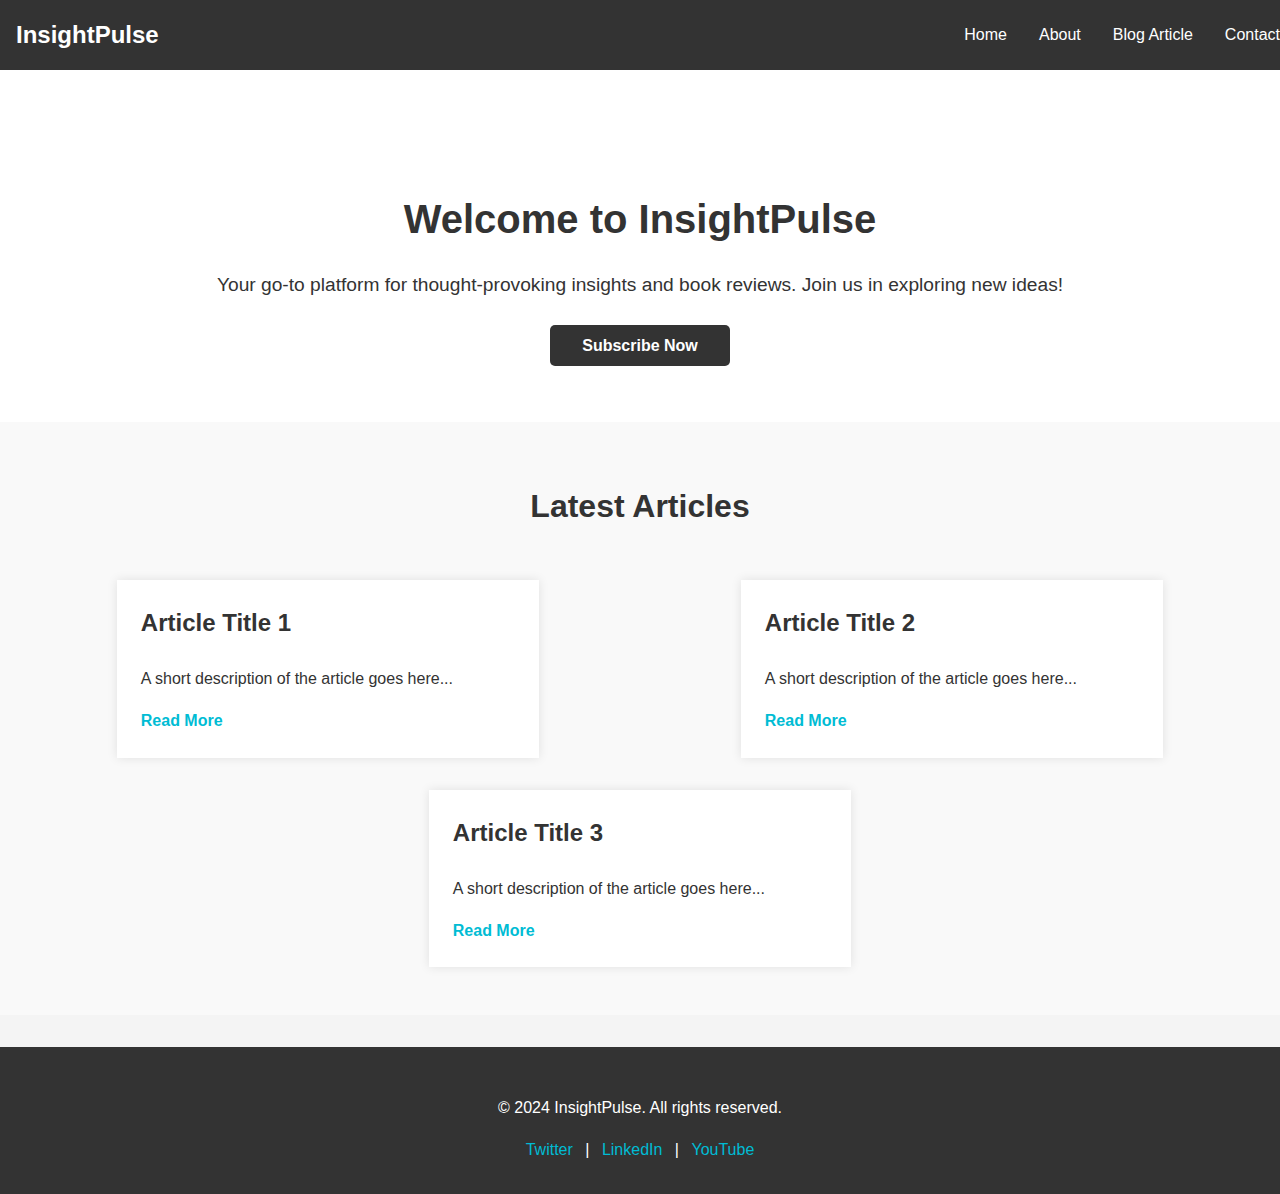
<file: index.html>
<!DOCTYPE html>
<html lang="en">
<head>
    <meta charset="UTF-8">
    <meta name="viewport" content="width=device-width, initial-scale=1.0">
    <title>InsightPulse - Home</title>
    <link rel="stylesheet" href="styles.css">
</head>
<body>
    <!-- Navigation Bar -->
<header>
    <nav class="navbar">
        <div class="logo">InsightPulse</div>
        <ul class="nav-links">
            <li><a href="index.html">Home</a></li>
            <li><a href="#about">About</a></li>
            <li><a href="blog_article.html">Blog Article</a></li>
            <li><a href="#contact">Contact</a></li>
        </ul>
    </nav>
</header>


    <!-- Welcome Section -->
    <section class="welcome">
        <div class="welcome-content">
            <h1>Welcome to InsightPulse</h1>
            <p>Your go-to platform for thought-provoking insights and book reviews. Join us in exploring new ideas!</p>
            <a href="#subscribe" class="button">Subscribe Now</a>
        </div>
    </section>

    <!-- Latest Articles Section -->
    <section class="latest-articles" id="blog">
        <h2>Latest Articles</h2>
        <div class="articles-container">
            <div class="article-card">
                <h3>Article Title 1</h3>
                <p>A short description of the article goes here...</p>
                <a href="#" class="read-more">Read More</a>
            </div>
            <div class="article-card">
                <h3>Article Title 2</h3>
                <p>A short description of the article goes here...</p>
                <a href="#" class="read-more">Read More</a>
            </div>
            <div class="article-card">
                <h3>Article Title 3</h3>
                <p>A short description of the article goes here...</p>
                <a href="#" class="read-more">Read More</a>
            </div>
        </div>
    </section>

    <!-- Footer Section -->
    <footer>
        <p>&copy; 2024 InsightPulse. All rights reserved.</p>
        <div class="social-links">
            <a href="#">Twitter</a> |
            <a href="#">LinkedIn</a> |
            <a href="#">YouTube</a>
        </div>
    </footer>
</body>
</html>
</file>
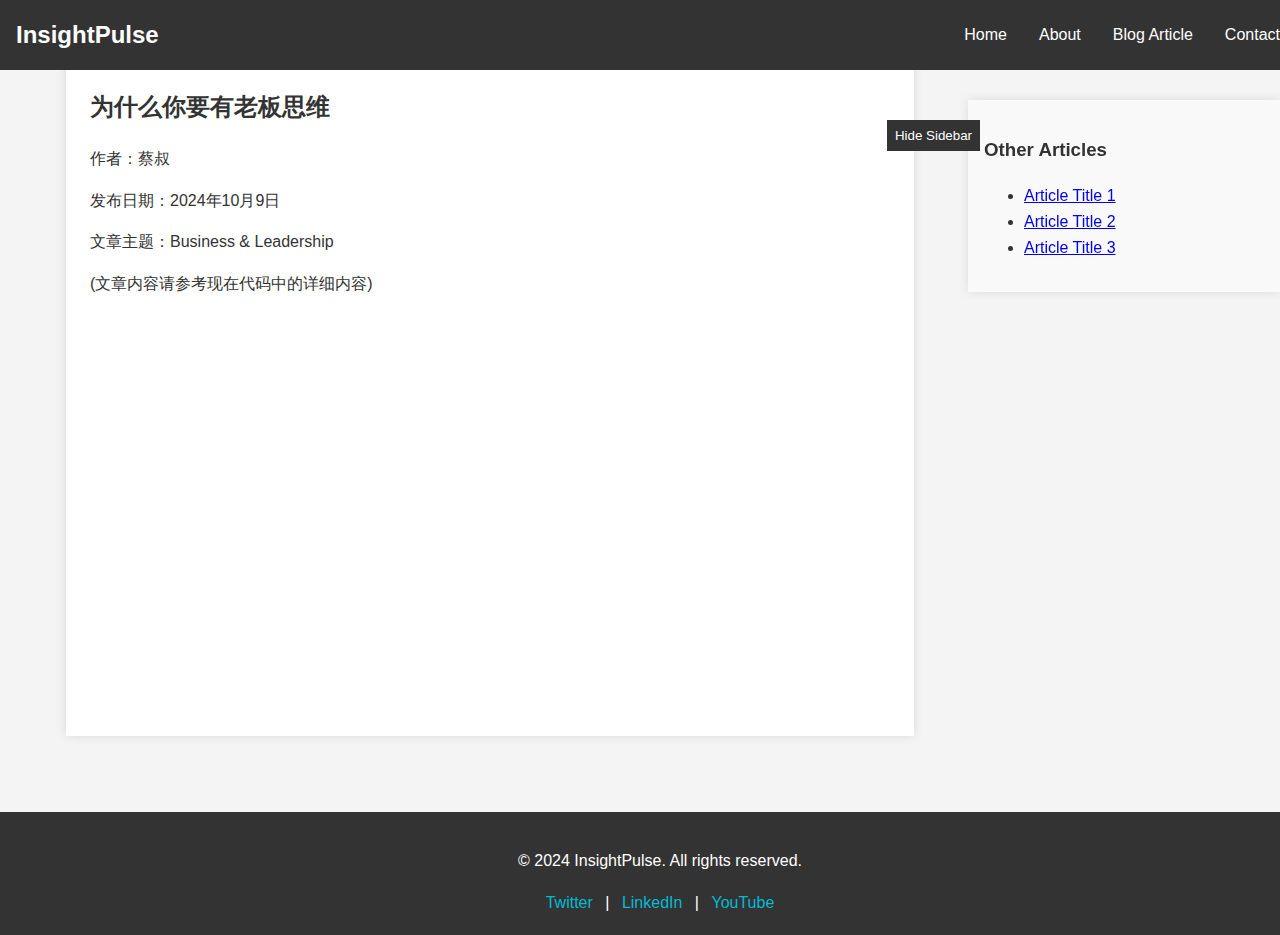
<file: article1.html>
<!DOCTYPE html>
<html lang="en">
<head>
    <meta charset="UTF-8">
    <meta name="viewport" content="width=device-width, initial-scale=1.0">
    <title>为什么你要有老板思维 - InsightPulse</title>
    <link rel="stylesheet" href="styles.css"> <!-- 引用与主页相同的 CSS 文件 -->
    <link rel="stylesheet" href="sidebar.css"> <!-- 引用侧栏的 CSS 文件 -->
    <style>
        body, html {
            height: 100%;
            margin: 0;
        }
        .main-content {
            min-height: calc(100vh - 160px); /* Adjust to ensure footer stays at the bottom */
            display: flex;
            gap: 20px;
            padding: 20px;
        }
        footer {
            background-color: #333;
            color: #fff;
            text-align: center;
            padding: 20px;
            position: relative;
            bottom: 0;
            width: 100%;
        }
        .content-wrapper {
            display: flex;
            flex-direction: column;
            min-height: 100%;
        }
    </style>
</head>
<body>
    <div class="content-wrapper">
        <!-- Navigation Bar -->
        <header>
            <nav class="navbar">
                <div class="logo">InsightPulse</div>
                <ul class="nav-links">
                    <li><a href="index.html">Home</a></li>
                    <li><a href="#about">About</a></li>
                    <li><a href="blog_article.html">Blog Article</a></li>
                    <li><a href="#contact">Contact</a></li>
                </ul>
            </nav>
        </header>

        <!-- Toggle Sidebar Button -->
        <button id="toggleSidebar" class="toggle-sidebar-btn">Hide Sidebar</button>

        <!-- Main Content Section -->
        <div class="main-content">
            <!-- Article Section -->
            <section class="article-content">
                <h2>为什么你要有老板思维</h2>
                <p>作者：蔡叔</p>
                <p>发布日期：2024年10月9日</p>
                <p>文章主题：Business & Leadership</p>
                <p>(文章内容请参考现在代码中的详细内容)</p>
            </section>

            <!-- Sidebar Section -->
            <aside class="sidebar">
                <h3>Other Articles</h3>
                <ul>
                    <li><a href="article2.html">Article Title 1</a></li>
                    <li><a href="article3.html">Article Title 2</a></li>
                    <li><a href="article4.html">Article Title 3</a></li>
                </ul>
            </aside>
        </div>
        
        <!-- Footer Section -->
        <footer>
            <p>&copy; 2024 InsightPulse. All rights reserved.</p>
            <div class="social-links">
                <a href="#">Twitter</a> |
                <a href="#">LinkedIn</a> |
                <a href="#">YouTube</a>
            </div>
        </footer>
    </div>
</body>
<script src="sidebar.js"></script>
<script>
    document.addEventListener('DOMContentLoaded', function () {
        const toggleSidebarBtn = document.getElementById('toggleSidebar');
        const sidebar = document.querySelector('.sidebar');
        const mainContent = document.querySelector('.main-content');

        toggleSidebarBtn.addEventListener('click', function () {
            if (sidebar.style.display === 'none') {
                sidebar.style.display = 'block';
                toggleSidebarBtn.textContent = 'Hide Sidebar';
            } else {
                sidebar.style.display = 'none';
                toggleSidebarBtn.textContent = 'Show Sidebar';
            }
        });
    });
</script>
</html>
</file>
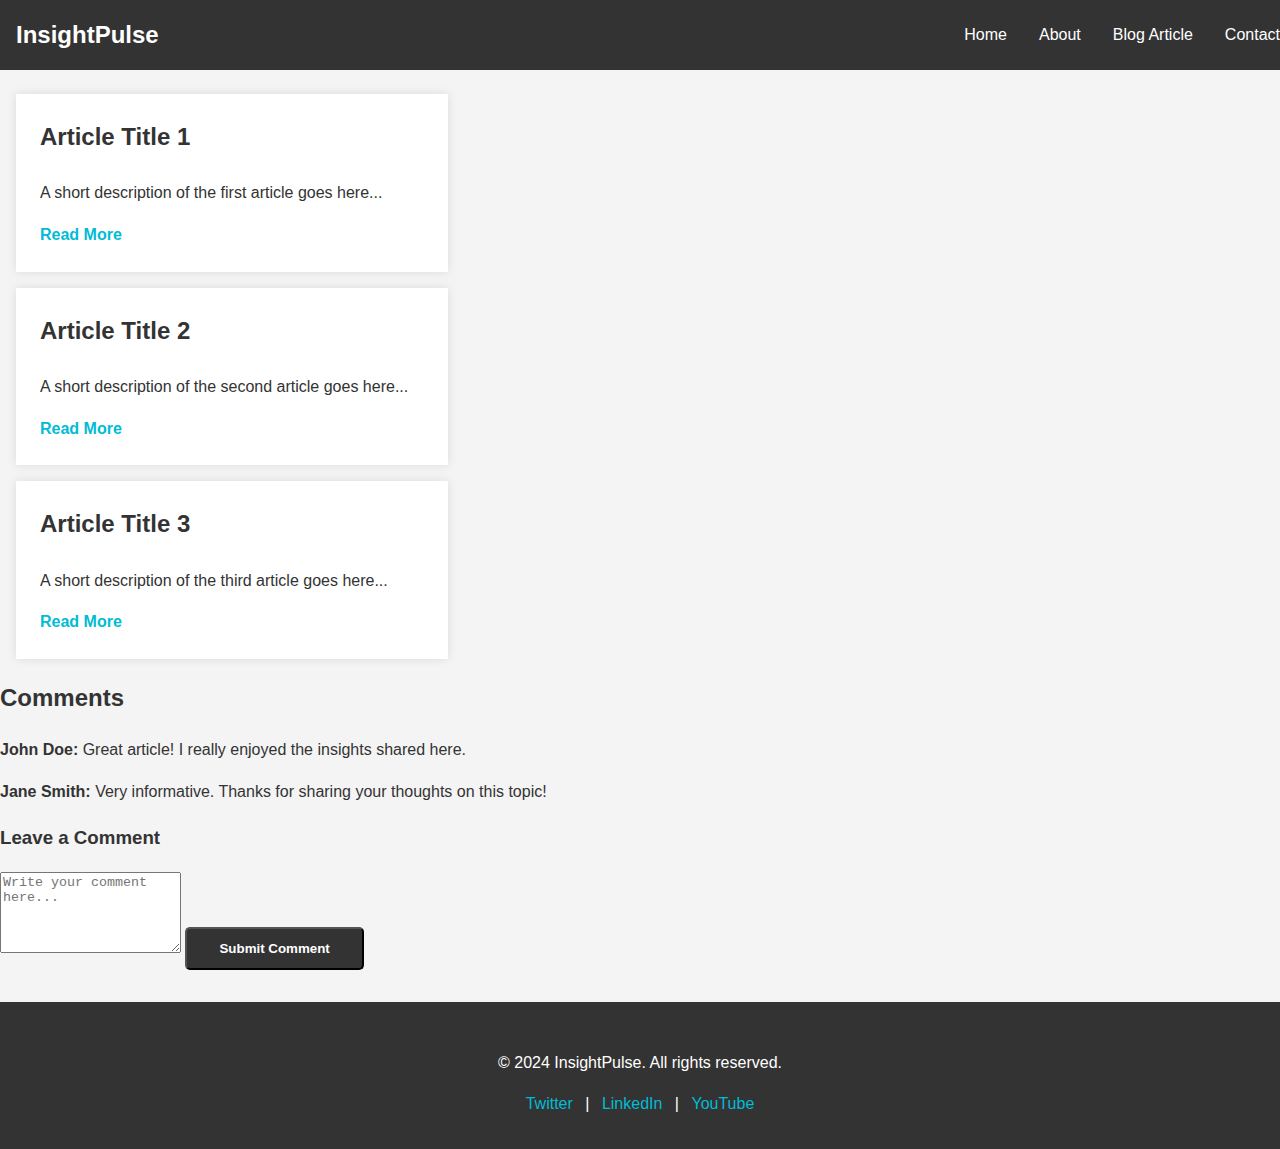
<file: blog_article.html>
<!DOCTYPE html>
<html lang="en">
<head>
    <meta charset="UTF-8">
    <meta name="viewport" content="width=device-width, initial-scale=1.0">
    <title>Blog Article - InsightPulse</title>
    <link rel="stylesheet" href="styles.css">
</head>
<body>
    <!-- Navigation Bar -->
    <header>
        <nav class="navbar">
            <div class="logo">InsightPulse</div>
            <ul class="nav-links">
                <li><a href="index.html">Home</a></li>
                <li><a href="#about">About</a></li>
                <li><a href="blog_article.html">Blog Article</a></li>
                <li><a href="#contact">Contact</a></li>
            </ul>
        </nav>
    </header>

    <!-- Blog Article List Section -->
    <section class="blog-article-list" id="article-list">
        <div class="article-list-container">
            <h1>Blog Articles</h1>
            <div class="article-card">
                <h3>Article Title 1</h3>
                <p>A short description of the first article goes here...</p>
                <a href="article1.html" class="read-more">Read More</a>
            </div>
            <div class="article-card">
                <h3>Article Title 2</h3>
                <p>A short description of the second article goes here...</p>
                <a href="article2.html" class="read-more">Read More</a>
            </div>
            <div class="article-card">
                <h3>Article Title 3</h3>
                <p>A short description of the third article goes here...</p>
                <a href="article3.html" class="read-more">Read More</a>
            </div>
        </div>
    </section>

    <!-- Comment Section -->
    <section class="comment-section" id="comments">
        <h2>Comments</h2>
        <div class="comment-container">
            <div class="comment">
                <p><strong>John Doe:</strong> Great article! I really enjoyed the insights shared here.</p>
            </div>
            <div class="comment">
                <p><strong>Jane Smith:</strong> Very informative. Thanks for sharing your thoughts on this topic!</p>
            </div>
        </div>
        <form class="comment-form">
            <h3>Leave a Comment</h3>
            <textarea name="comment" id="comment" rows="5" placeholder="Write your comment here..."></textarea>
            <button type="submit" class="button">Submit Comment</button>
        </form>
    </section>

    <!-- Footer Section -->
    <footer>
        <p>&copy; 2024 InsightPulse. All rights reserved.</p>
        <div class="social-links">
            <a href="#">Twitter</a> |
            <a href="#">LinkedIn</a> |
            <a href="#">YouTube</a>
        </div>
    </footer>
</body>
</html>
</file>
<file: styles.css>
/* styles.css */

body {
    font-family: Arial, sans-serif;
    margin: 0;
    padding: 0;
    line-height: 1.6;
    background-color: #f4f4f4;
    color: #333;
}

.navbar {
    background: #333;
    color: #fff;
    padding: 1rem;
    display: flex;
    justify-content: space-between;
    align-items: center;
    position: fixed;
    top: 0;
    left: 0;
    width: 100%;
    z-index: 1000;
}

.logo {
    font-size: 1.5rem;
    font-weight: bold;
}

.nav-links {
    list-style: none;
    display: flex;
    margin: 0;
    padding: 0;
}

.nav-links li {
    margin: 0 1rem;
}

.nav-links a {
    color: #fff;
    text-decoration: none;
    transition: color 0.3s;
}

.nav-links a:hover {
    color: #00bcd4;
}

.welcome {
    background: #fff;
    padding: 6rem 1rem 4rem 1rem;
    text-align: center;
    box-shadow: 0 0 10px rgba(0, 0, 0, 0.1);
    margin-top: 4rem;
}

.welcome-content h1 {
    font-size: 2.5rem;
    margin-bottom: 1rem;
}

.welcome-content p {
    font-size: 1.2rem;
    margin-bottom: 2rem;
}

.button {
    background: #333;
    color: #fff;
    padding: 0.75rem 2rem;
    text-decoration: none;
    font-weight: bold;
    border-radius: 5px;
    transition: background 0.3s;
}

.button:hover {
    background: #00bcd4;
}

.latest-articles {
    padding: 2rem 1rem;
    background: #f9f9f9;
}

.latest-articles h2 {
    text-align: center;
    margin-bottom: 2rem;
    font-size: 2rem;
}

.articles-container {
    display: flex;
    justify-content: space-around;
    flex-wrap: wrap;
}

.article-card {
    background: #fff;
    padding: 1.5rem;
    margin: 1rem;
    box-shadow: 0 0 10px rgba(0, 0, 0, 0.1);
    width: 30%;
    transition: transform 0.3s;
}

.article-card:hover {
    transform: translateY(-5px);
}

.article-card h3 {
    margin-top: 0;
    font-size: 1.5rem;
}

.article-card p {
    font-size: 1rem;
    margin-bottom: 1rem;
}

.read-more {
    color: #00bcd4;
    text-decoration: none;
    font-weight: bold;
    transition: color 0.3s;
}

.read-more:hover {
    color: #333;
}

footer {
    background: #333;
    color: #fff;
    padding: 2rem 1rem;
    text-align: center;
    margin-top: 2rem;
}

.social-links a {
    color: #00bcd4;
    text-decoration: none;
    margin: 0 0.5rem;
    transition: color 0.3s;
}

.social-links a:hover {
    color: #fff;
}
</file>
<file: sidebar.css>
.main-content {
    display: flex;
    flex-wrap: wrap; /* 允许子元素换行 */
    padding: 20px; /* 设置整体边距 */
    transition: all 0.3s ease-in-out; /* 添加过渡效果，使页面的调整更平滑 */
    margin-right: 300px; /* 初始状态为侧栏留出空间 */
}

.article-content {
    flex: 1 1 100%; /* 默认占据父容器的全部可用空间 */
    background: #fff;
    padding: 1.5rem;
    margin: 1.5rem auto; /* 上下左右居中对齐 */
    box-shadow: 0 0 10px rgba(0, 0, 0, 0.1);
    max-width: 800px; /* 限制文章内容的最大宽度，以保持良好的阅读体验 */
    transition: all 0.3s ease-in-out; /* 平滑的过渡效果 */
}

.sidebar {
    position: fixed;
    right: 0;
    top: 100px;
    width: 280px;
    background-color: #f9f9f9;
    padding: 1rem;
    box-shadow: 0 0 10px rgba(0, 0, 0, 0.1);
    transition: transform 0.3s ease-in-out; /* 添加平滑隐藏和显示效果 */
}

.sidebar.hidden {
    transform: translateX(100%); /* 将侧栏移出视野 */
}

.toggle-sidebar-btn {
    position: fixed;
    top: 120px;
    right: 300px;
    background-color: #333;
    color: #fff;
    border: none;
    padding: 0.5rem;
    cursor: pointer;
    z-index: 1000;
    transition: right 0.3s ease-in-out;
}

.toggle-sidebar-btn.hidden {
    right: 20px; /* 隐藏侧栏时，按钮紧靠右侧 */
}
</file>
